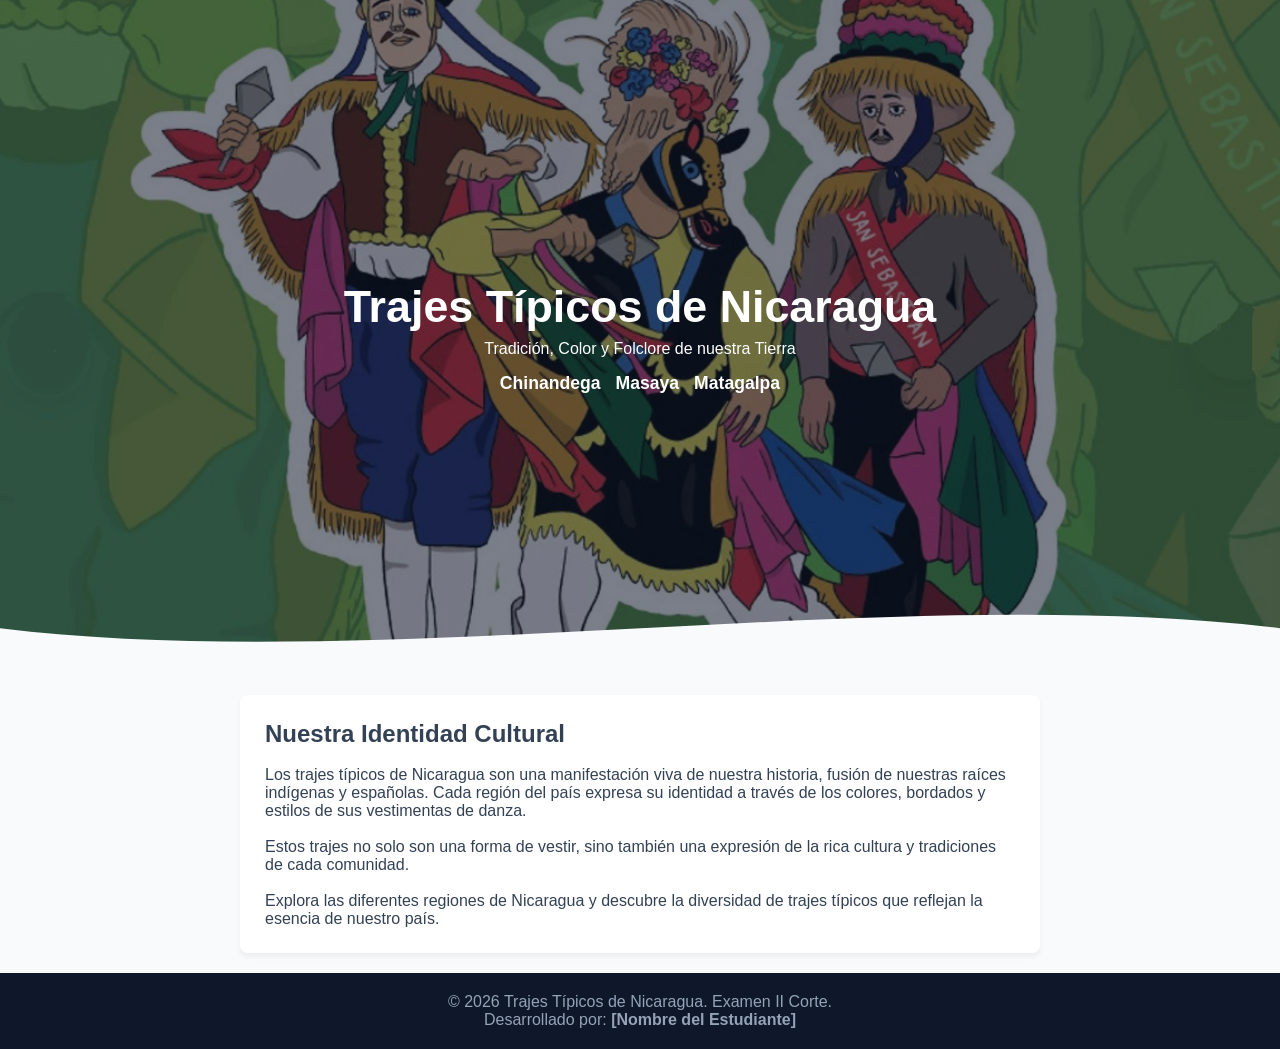
<file: index.html>
<!DOCTYPE html>
<html lang="en">
<head>
    <meta charset="UTF-8">
    <meta name="viewport" content="width=device-width, initial-scale=1.0">
    <title>Trajes Típicos de Nicaragua - Inicio</title>
    <link rel="stylesheet" href="css/estilos.css">

</head>
<body>

    <section class="hero">
        <div class="hero-overlay"></div>
        <div class="hero-content">
            
            <h1>Trajes Típicos de Nicaragua</h1>
            <p>Tradición, Color y Folclore de nuestra Tierra</p>
            <nav>
                <ul>
                    <li><a href="chinandega.html">Chinandega</a></li>
                    <li><a href="masaya.html">Masaya</a></li>
                    <li><a href="matagalpa.html">Matagalpa</a></li>
                </ul>
            </nav>
        </div>
       
        <div class="wave">
            <svg viewBox="0 0 500 150" preserveAspectRatio="none">
            <path d="M0.00,49.98 C150.00,150.00 349.20,-49.98 500.00,49.98 L500.00,150.00 L0.00,150.00 Z" style="stroke: none; fill: #f8fafc;"></path> </svg>
        </div>
    </section>

    <main class="contenedor">
        <h2>Nuestra Identidad Cultural</h2>
        <br>
        <p>
            Los trajes típicos de Nicaragua son una manifestación viva de nuestra historia, 
            fusión de nuestras raíces indígenas y españolas. Cada región del país expresa su 
            identidad a través de los colores, bordados y estilos de sus vestimentas de danza.
        </p>
        <br>
        <p>
            Estos trajes no solo son una forma de vestir, sino también una expresión de la 
            rica cultura y tradiciones de cada comunidad.
        </p>
        <br>
        <p>
            Explora las diferentes regiones de Nicaragua y descubre la diversidad de trajes 
            típicos que reflejan la esencia de nuestro país.
        </p>
    </main>

    <footer>
         <div class="footer-content">
            <p>&copy; 2026 Trajes Típicos de Nicaragua. Examen II Corte.</p>
         <p>Desarrollado por: <strong>[Nombre del Estudiante]</strong> </p>
        </div>
    </footer>
</body>

</html>
</file>
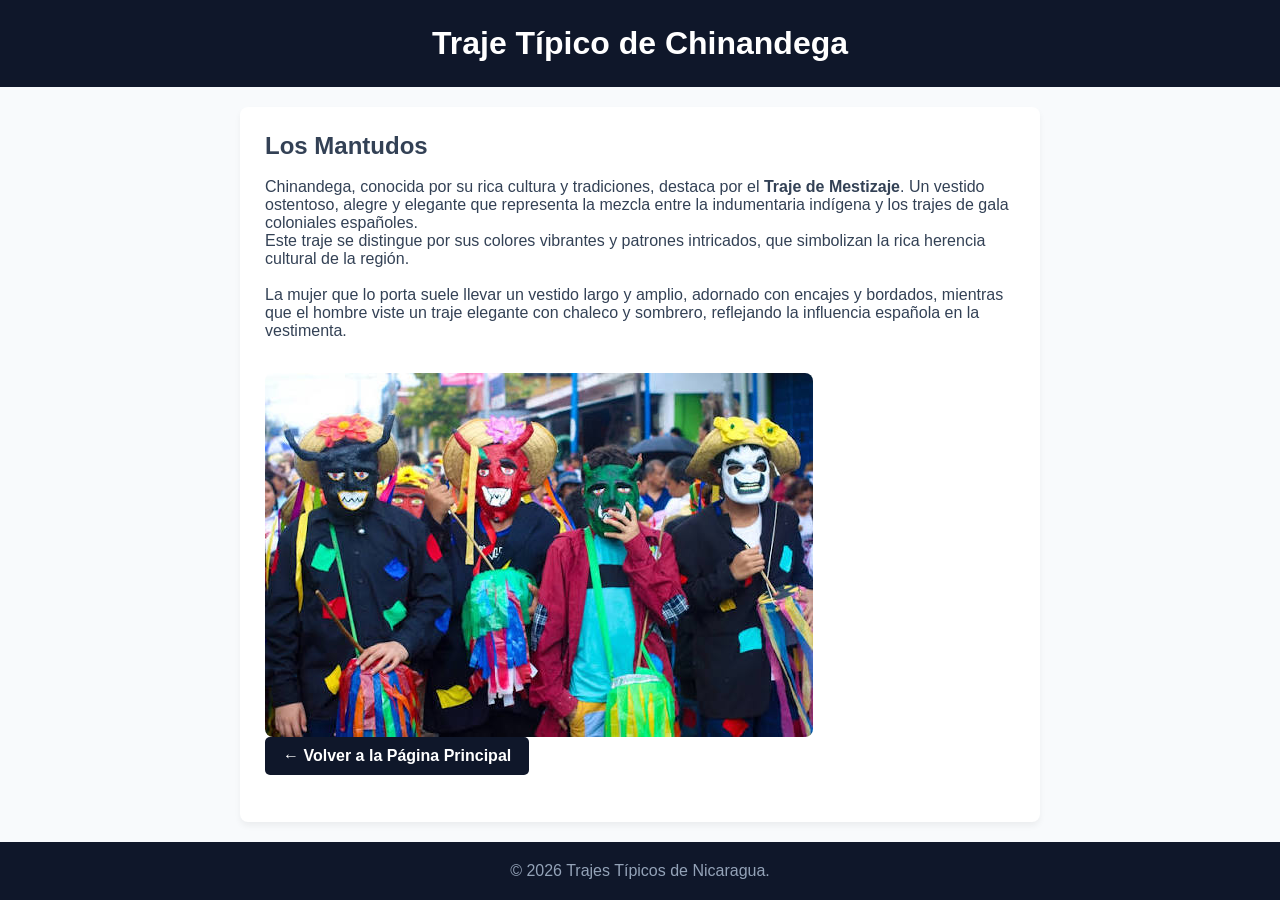
<file: chinandega.html>
<html lang="es">
<head>
  <meta charset="UTF-8">
  <meta name="viewport" content="width=device-width, initial-scale=1.0">
  <title>Chinandega - Traje de Mestizaje</title>
  <link rel="stylesheet" href="css/estilos.css">
</head>
<body>

  <header class="header-interno">
    <h1>Traje Típico de Chinandega</h1>
  </header>

  <main class="contenedor">
    <h2>Los Mantudos</h2>
      <br>
    <p>
      Chinandega, conocida por su rica cultura y tradiciones, destaca por el 
      <strong>Traje de Mestizaje</strong>. Un vestido ostentoso, alegre y elegante que 
      representa la mezcla entre la indumentaria indígena y los trajes de gala coloniales españoles.
    </p>

    <p>
      Este traje se distingue por sus colores vibrantes y patrones intricados, que 
      simbolizan la rica herencia cultural de la región.
    </p>
  <br>
    <p>
      La mujer que lo porta suele llevar un vestido largo y amplio, adornado con 
      encajes y bordados, mientras que el hombre viste un traje elegante con chaleco
      y sombrero, reflejando la influencia española en la vestimenta.   
    </p>
        
  <br>
    <img src="imagenes/mantudos.jpg" alt="Pareja bailando con traje típico de Mestizaje en Masaya">

    <br>
    <a href="index.html" class="btn-regresar">← Volver a la Página Principal</a>
  </main>

  <footer>
    <div class="footer-content">
      <p>&copy; 2026 Trajes Típicos de Nicaragua.</p>
    </div>
  </footer>
</body>
</html>
</file>
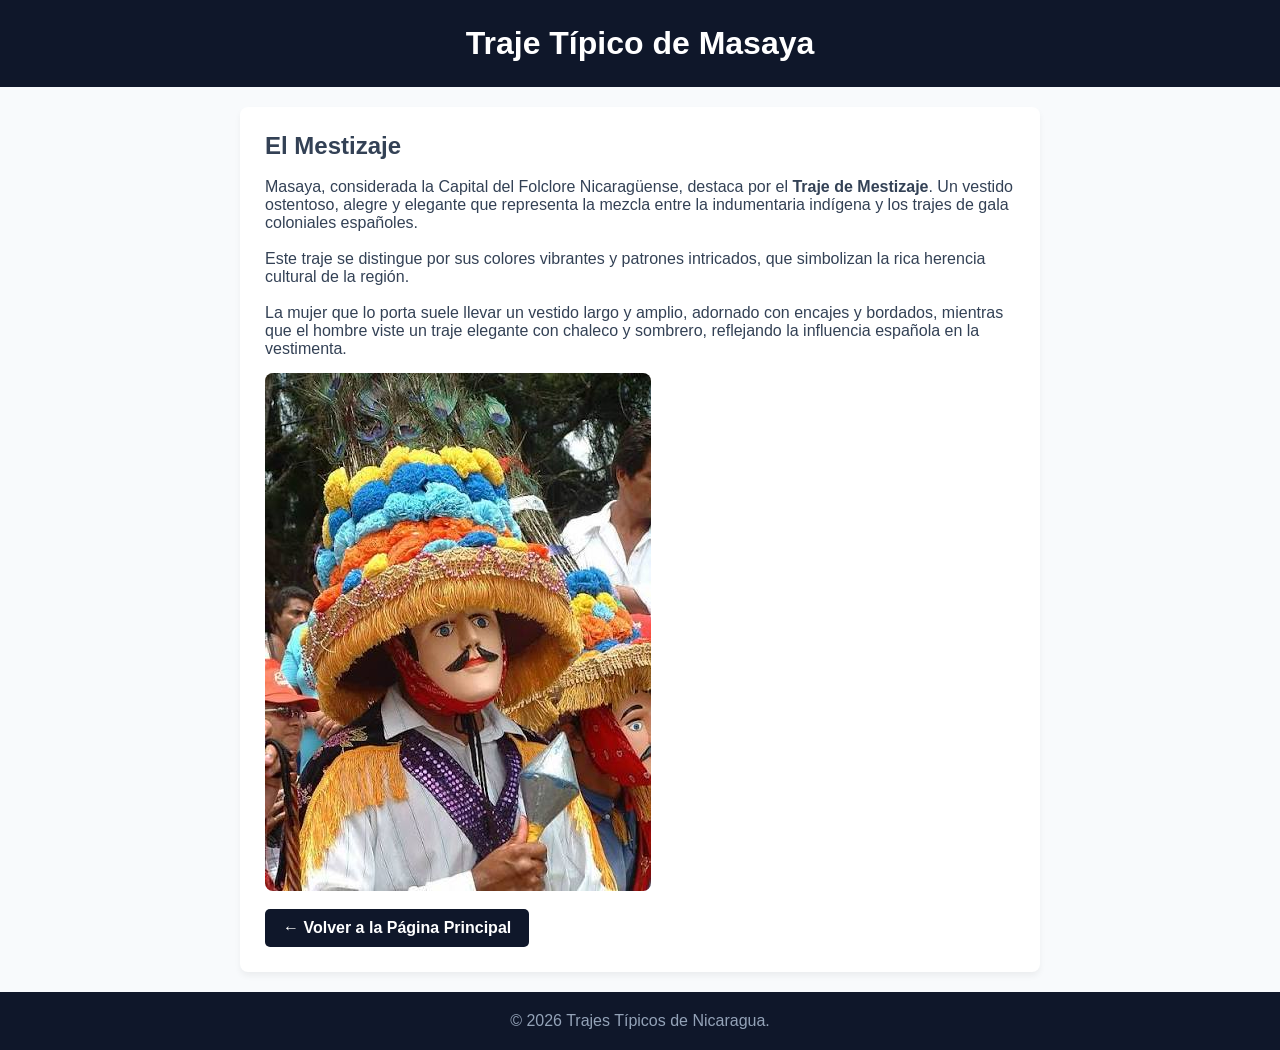
<file: masaya.html>
<html lang="es">
<head>
  <meta charset="UTF-8">
  <meta name="viewport" content="width=device-width, initial-scale=1.0">
  <title>Masaya - Traje de Mestizaje</title>
  <link rel="stylesheet" href="css/estilos.css">
</head>
<body>

  <header class="header-interno">
    <h1>Traje Típico de Masaya</h1>
  </header>

  <main class="contenedor">
    <h2>El Mestizaje</h2>
      <br>
    <p>
      Masaya, considerada la Capital del Folclore Nicaragüense, destaca por el 
      <strong>Traje de Mestizaje</strong>. Un vestido ostentoso, alegre y elegante que 
      representa la mezcla entre la indumentaria indígena y los trajes de gala coloniales españoles.
    </p>
    <br>
    <p>
      Este traje se distingue por sus colores vibrantes y patrones intricados, que 
      simbolizan la rica herencia cultural de la región.
    </p>
    <br>
    <p>
      La mujer que lo porta suele llevar un vestido largo y amplio, adornado con 
      encajes y bordados, mientras que el hombre viste un traje elegante con chaleco
      y sombrero, reflejando la influencia española en la vestimenta.   
    </p>
        

    <img src="imagenes/guegue.jpg" alt="Pareja bailando con traje típico de Mestizaje en Masaya">
    <br><br>
    <a href="index.html" class="btn-regresar">← Volver a la Página Principal</a>
  </main>

  <footer>
    <div class="footer-content">
      <p>&copy; 2026 Trajes Típicos de Nicaragua.</p>
    </div>
  </footer>
</body>
</html>
</file>
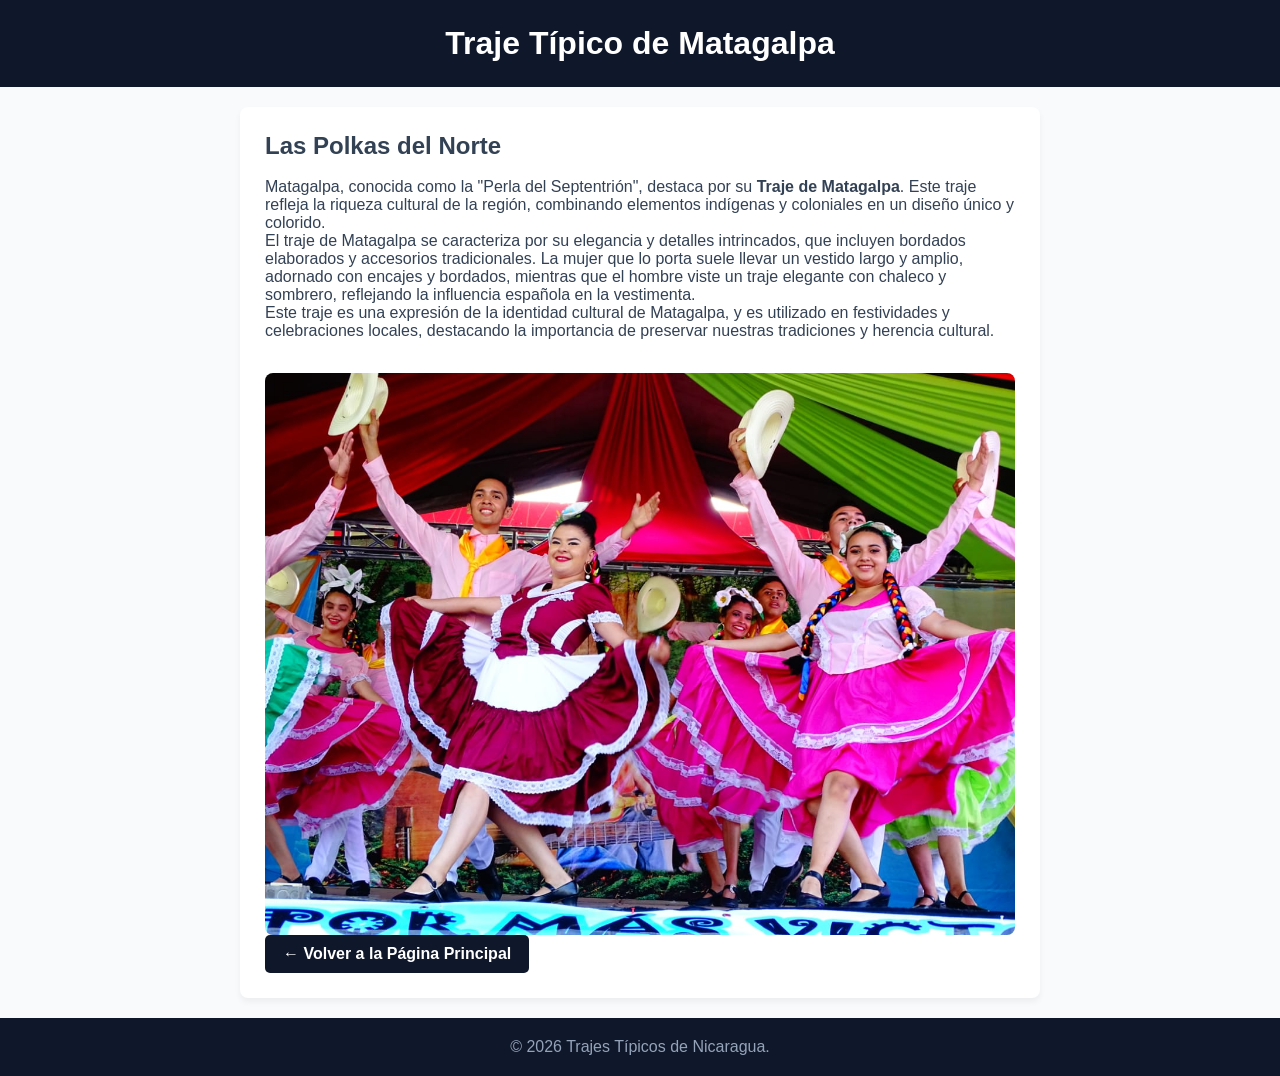
<file: matagalpa.html>
<html lang="es">
<head>
  <meta charset="UTF-8">
  <meta name="viewport" content="width=device-width, initial-scale=1.0">
  <title>Traje de Matagalpa - Trajes Típicos de Nicaragua</title>
  <link rel="stylesheet" href="css/estilos.css">
</head>
<body>

  <header class="header-interno">
    <h1>Traje Típico de Matagalpa</h1>
  </header>

  <main class="contenedor">
    <h2>Las Polkas del Norte </h2>
      <br>
    <p>
      Matagalpa, conocida como la "Perla del Septentrión", destaca por su
      <strong>Traje de Matagalpa</strong>. Este traje refleja la riqueza cultural 
      de la región, combinando elementos indígenas y coloniales en un diseño único 
      y colorido.       
    </p>

    <p>
      El traje de Matagalpa se caracteriza por su elegancia y detalles intrincados, 
      que incluyen bordados elaborados y accesorios tradicionales. La mujer que lo 
      porta suele llevar un vestido largo y amplio, adornado con encajes y bordados, 
      mientras que el hombre viste un traje elegante con chaleco y sombrero, reflejando 
      la influencia española en la vestimenta.
    </p>

    <p>
        Este traje es una expresión de la identidad cultural de Matagalpa, y es utilizado 
        en festividades y celebraciones locales, destacando la importancia de preservar 
        nuestras tradiciones y herencia cultural.
    </p>
        
  <br>
    <img src="imagenes/polkamazu.jpeg" alt="Pareja bailando con traje típico de Matagalpa">

    <br>
    <a href="index.html" class="btn-regresar">← Volver a la Página Principal</a>
  </main>

  <footer>
    <div class="footer-content">
      <p>&copy; 2026 Trajes Típicos de Nicaragua.</p>
    </div>
  </footer>
</body>
</html>
</file>
<file: css/estilos.css>
* {
  box-sizing: border-box;
  margin: 0;
  padding: 0;
}

body {
  font-family: Arial, sans-serif;
  background-color: #f8fafc;
  color: #334155;
  display: flex;
  flex-direction: column;
  min-height: 100vh;
}

/* HEADER SUBPÁGINAS */
.header-interno {
  background-color: #0f172a;
  color: white;
  text-align: center;
  padding: 25px;
}

/* HERO SECTION CON OLA */
.hero {
  position: relative;
  background-image: url('../imagenes/portada.jpg');
  background-size: cover;
  background-position: center;
  height: 75vh;
  display: flex;
  justify-content: center;
  align-items: center;
  color: #ffffff;
}

.hero-overlay {
  position: absolute;
  top: 0; left: 0; width: 100%; height: 100%;
  background-color: rgba(15, 23, 42, 0.55);
}

.hero-content {
  position: relative;
  z-index: 2;
  text-align: center;
  padding: 20px;
}

.hero-content h1 {
  font-size: 2.8rem;
  margin-bottom: 8px;
}

.hero-content nav ul {
  list-style: none;
  display: flex;
  justify-content: center;
  gap: 15px;
  margin-top: 15px;
}

.hero-content nav ul li a {
  color: #ffffff;
  text-decoration: none;
  font-weight: bold;
  font-size: 1.1rem;
}

.hero-content nav ul li a:hover {
  color: #38bdf8;
}

.hero .wave {
  position: absolute;
  bottom: 0; left: 0; width: 100%; overflow: hidden; line-height: 0; z-index: 2;
}

.hero .wave svg {
  width: calc(100% + 1.3px); 
  height: 70px;
}

/* CONTENEDOR PRINCIPAL */
.contenedor {
  max-width: 800px;
  margin: 20px auto;
  padding: 25px;
  background-color: #ffffff;
  border-radius: 8px;
  box-shadow: 0 4px 6px rgba(0,0,0,0.05);
  flex: 1;
}

img {
  max-width: 100%;
  height: auto;
  border-radius: 8px;
  margin-top: 15px;
}

.btn-regresar {
  display: inline-block;
  padding: 10px 18px;
  background-color: #0f172a;
  color: white;
  text-decoration: none;
  border-radius: 5px;
  font-weight: bold;
}

.btn-regresar:hover {
  background-color: #0284c7;
}

/* FOOTER */
footer {
  background-color: #0f172a;
  color: #94a3b8;
  text-align: center;
  padding: 20px;
  margin-top: auto;
}
</file>
